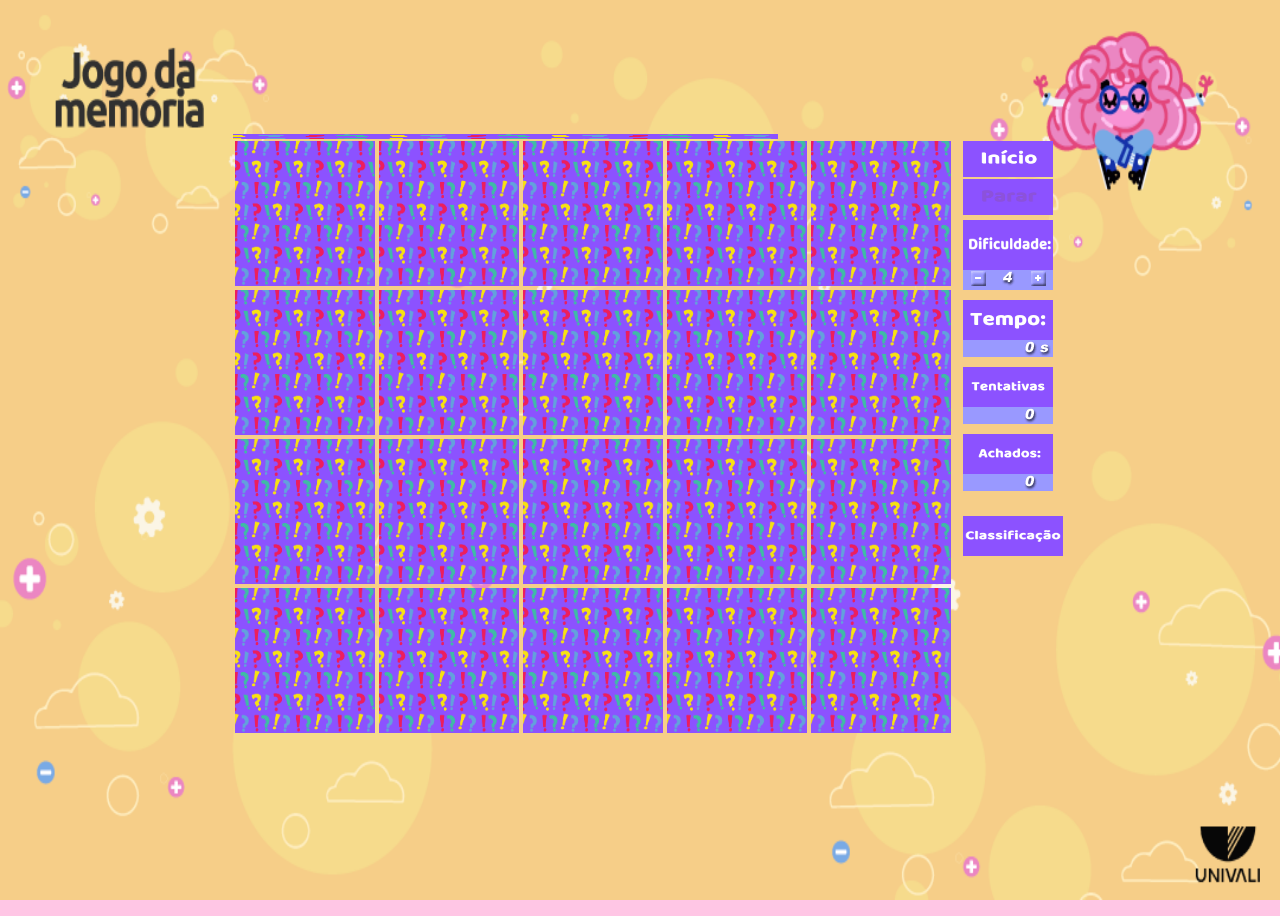
<file: memoria/index.html>
<!doctype html public "-//w3c//dtd html 4.0 transitional//en">

<html>
  <head>
<html lang="pt_br" xml:lang="pt_BR">
<head>
<title>Trabalho de Psicologia 2020/1</title >
<meta charset="utf-8" />
    <script language="JavaScript1.2" src="memory.js" type="text/javascript"></script>
    <style>
    body {
        background-image: url(/img/Fundo-memoria.png);
        width:  100%;
        height: 100%;
        background-repeat: no-repeat;
        background-attachment: fixed;
        background-size: 100% 100%;         
    }
    </style>
  </head>
  <body bgcolor="#FFC6E5" onload="loadImages(10, 1, 1);">
    <br /><br /><br /><br /><br /><br /><br />
    <table align=center cellspacing="0" cellpadding="0" border="0">
      <tr>
        <td colspan="3"><img name="memory_id" src="images/cardfrente.png" width="545" height="5" border="0" alt=""></td>
      </tr>
      <tr>
        <td>
          <table cellspacing="0" cellpadding="2" border="0">
            <tr>
              <td><a href="javascript:showCard(0)"><img name="card1" src="images/cardfrente.png" width="140" height="145" border="0" alt=""></a></td>
              <td><a href="javascript:showCard(1)"><img name="card2" src="images/cardfrente.png" width="140" height="145" border="0" alt=""></a></td>
              <td><a href="javascript:showCard(2)"><img name="card3" src="images/cardfrente.png" width="140" height="145" border="0" alt=""></a></td>
              <td><a href="javascript:showCard(3)"><img name="card4" src="images/cardfrente.png" width="140" height="145" border="0" alt=""></a></td>
              <td><a href="javascript:showCard(4)"><img name="card5" src="images/cardfrente.png" width="140" height="145" border="0" alt=""></a></td>
            </tr>
            <tr>
              <td><a href="javascript:showCard(5)"><img name="card6" src="images/cardfrente.png" width="140" height="145" border="0" alt=""></a></td>
              <td><a href="javascript:showCard(6)"><img name="card7" src="images/cardfrente.png" width="140" height="145" border="0" alt=""></a></td>
              <td><a href="javascript:showCard(7)"><img name="card8" src="images/cardfrente.png" width="140" height="145" border="0" alt=""></a></td>
              <td><a href="javascript:showCard(8)"><img name="card9" src="images/cardfrente.png" width="140" height="145" border="0" alt=""></a></td>
              <td><a href="javascript:showCard(9)"><img name="card10" src="images/cardfrente.png" width="140" height="145" border="0" alt=""></a></td>
            </tr>
            <tr>
              <td><a href="javascript:showCard(10)"><img name="card11" src="images/cardfrente.png" width="140" height="145" border="0" alt=""></a></td>
              <td><a href="javascript:showCard(11)"><img name="card12" src="images/cardfrente.png" width="140" height="145" border="0" alt=""></a></td>
              <td><a href="javascript:showCard(12)"><img name="card13" src="images/cardfrente.png" width="140" height="145" border="0" alt=""></a></td>
              <td><a href="javascript:showCard(13)"><img name="card14" src="images/cardfrente.png" width="140" height="145" border="0" alt=""></a></td>
              <td><a href="javascript:showCard(14)"><img name="card15" src="images/cardfrente.png" width="140" height="145" border="0" alt=""></a></td>
            </tr>
            <tr>
              <td><a href="javascript:showCard(15)"><img name="card16" src="images/cardfrente.png" width="140" height="145" border="0" alt=""></a></td>
              <td><a href="javascript:showCard(16)"><img name="card17" src="images/cardfrente.png" width="140" height="145" border="0" alt=""></a></td>
              <td><a href="javascript:showCard(17)"><img name="card18" src="images/cardfrente.png" width="140" height="145" border="0" alt=""></a></td>
              <td><a href="javascript:showCard(18)"><img name="card19" src="images/cardfrente.png" width="140" height="145" border="0" alt=""></a></td>
              <td><a href="javascript:showCard(19)"><img name="card20" src="images/cardfrente.png" width="140" height="145" border="0" alt=""></a></td>
            </tr>
          </table>
        </td>
        <td><img src="images/blank.gif" width="10" height="1" border="0" alt=""></td>
        <td align="left" valign="top">
          <table border="0" cellspacing="0" cellpadding="0">
            <tr>
              <td><img src="images/blank.gif" width="90" height="2" border="0" alt=""></td>
            </tr>
            <tr>
              <td><a href="javascript:startGame()"><img src="images/startstop1.gif" width="90" height="36" border="0" alt=""></a></td>
            </tr>
            <tr>
              <td><img src="images/blank.gif" width="90" height="2" border="0" alt=""></td>
            </tr>
            <tr>
              <td><a href="javascript:stopGame()"><img src="images/startstop4.gif" width="90" height="36" border="0" alt=""></a></td>
            </tr>
            <tr>
              <td><img src="images/blank.gif" width="90" height="5" border="0" alt=""></td>
            </tr>
            <tr>
              <td><img src="images/level.png" width="90" height="50" border="0" alt=""></td>
            </tr>
            <tr>
              <td>
                <table cellspacing="0" cellpadding="0" border="0">
                  <tr bgcolor="#9999FF">
                    <td><img src="images/10.gif" width="8" height="17" border="0" alt=""></td>
                    <td><a href="javascript:setLevel(-1)"><img src="images/plusminus3.gif" width="15" height="17" border="0" alt=""></a></td>
                    <td><img src="images/10.gif" width="15" height="17" border="0" alt=""></td>
                    <td><img src="images/4.gif" width="15" height="17" border="0" alt=""></td>
                    <td><img src="images/10.gif" width="15" height="17" border="0" alt=""></td>
                    <td><a href="javascript:setLevel(1)"><img src="images/plusminus1.gif" width="15" height="17" border="0" alt=""></a></td>
                    <td><img src="images/10.gif" width="7" height="17" border="0" alt=""></td>
                  </tr>
                </table>
              </td>
            </tr>
            <tr>
              <td><img src="images/10.gif" width="90" height="3" border="0" alt=""></td>
            </tr>
            <tr>
              <td><img src="images/blank.gif" width="90" height="10" border="0" alt=""></td>
            </tr>
            <tr>
              <td><img src="images/time.png" width="90" height="40" border="0" alt=""></td>
            </tr>
            <tr>
              <td>
                <table cellspacing="0" cellpadding="0" border="0">
                  <tr bgcolor="#9999FF">
                    <td><img src="images/10.gif" width="15" height="17" border="0" alt=""></td>
                    <td><img src="images/10.gif" width="15" height="17" border="0" alt=""></td>
                    <td><img src="images/10.gif" width="15" height="17" border="0" alt=""></td>
                    <td><img src="images/10.gif" width="15" height="17" border="0" alt=""></td>
                    <td><img src="images/10.gif" width="15" height="17" border="0" alt=""></td>
                    <td><img src="images/s.gif" width="15" height="17" border="0" alt=""></td>
                  </tr>
                </table>
              </td>
            </tr>
            <tr>
              <td><img src="images/blank.gif" width="90" height="10" border="0" alt=""></td>
            </tr>
            <tr>
              <td><img src="images/attempts.png" width="90" height="40" border="0" alt=""></td>
            </tr>
            <tr>
              <td>
                <table cellspacing="0" cellpadding="0" border="0">
                  <tr bgcolor="#9999FF">
                    <td><img src="images/10.gif" width="15" height="17" border="0" alt=""></td>
                    <td><img src="images/10.gif" width="15" height="17" border="0" alt=""></td>
                    <td><img src="images/10.gif" width="15" height="17" border="0" alt=""></td>
                    <td><img src="images/10.gif" width="15" height="17" border="0" alt=""></td>
                    <td><img src="images/10.gif" width="15" height="17" border="0" alt=""></td>
                    <td><img src="images/10.gif" width="15" height="17" border="0" alt=""></td>
                  </tr>
                </table>
              </td>
            </tr>
            <tr>
              <td><img src="images/blank.gif" width="90" height="10" border="0" alt=""></td>
            </tr>
            <tr>
              <td><img src="images/found.png" width="90" height="40" border="0" alt=""></td>
            </tr>
            <tr>
              <td>
                <table cellspacing="0" cellpadding="0" border="0">
                  <tr bgcolor="#9999FF">
                    <td><img src="images/10.gif" width="15" height="17" border="0" alt=""></td>
                    <td><img src="images/10.gif" width="15" height="17" border="0" alt=""></td>
                    <td><img src="images/10.gif" width="15" height="17" border="0" alt=""></td>
                    <td><img src="images/10.gif" width="15" height="17" border="0" alt=""></td>
                    <td><img src="images/10.gif" width="15" height="17" border="0" alt=""></td>
                    <td><img src="images/10.gif" width="15" height="17" border="0" alt=""></td>
                  </tr>
                </table>
              </td>
            </tr>
            <tr>
              <td><img src="images/blank.gif" width="90" height="25" border="0" alt=""></td>
            </tr>
            <tr>
              <td><a href="javascript:showHighScore()"><img src="images/highscore.png" width="100" height="40" border="0" alt=""></a></td>
            </tr>
         </table>
        </td>
      </tr>
    </table>
    <noscript>
      This game needs JavaScript 1.2 or higher and PHP4
    </noscript>

  </body>
</html>
</file>
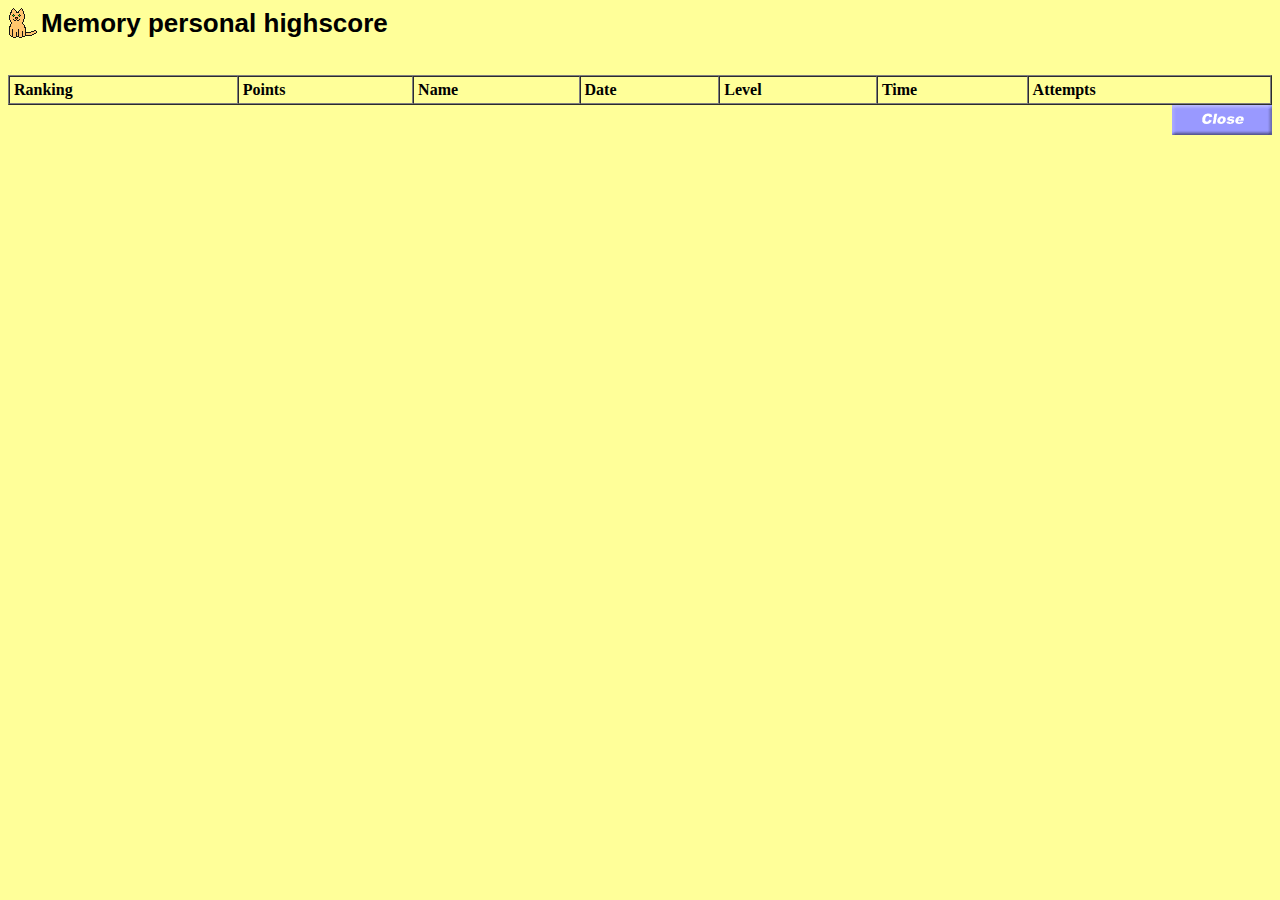
<file: memoria/highscore.html>
<!doctype html public "-//w3c//dtd html 4.0 transitional//en">

<html>
  <head>
  	<title>Memory personal highscore</title>
  </head>
  <body bgcolor="#FFFF99">
    <a href="http://mypage.bluewin.ch/katzenseite/index_en.html" target="_blank"><img src="images/cat.gif" border="0" align="left" alt="Home" width="30" height="30"></a>
    <div style="font-family: Arial, Helvetica, sans-serif; font-size: 26px; font-weight: bold;">
      <nobr>Memory personal highscore</nobr>
    </div>
    <br>
    <script type="text/javascript">
      <!--
        document.write("    <table width=\"100%\" cellspacing=\"0\" cellpadding=\"4\" border=\"1\">");
        document.write("      <tr>");
        document.write("        <th align=\"left\">Ranking</th>");
        document.write("        <th align=\"left\">Points</th>");
        document.write("        <th align=\"left\">Name</th>");
        document.write("        <th align=\"left\">Date</th>");
        document.write("        <th align=\"left\">Level</th>");
        document.write("        <th align=\"left\">Time</th>");
        document.write("        <th align=\"left\">Attempts</th>");
        document.write("      </tr>");
        
        if(opener.arrHighScore.length != null)
        {
          var n = opener.arrHighScore.length;
          for(var i = n - 1; i >= 0; i--)
          {
            document.write("      <tr>");
            document.write("        <td>" + (n - i) + "</td>");
            document.write("        <td>" + opener.arrHighScore[i].nPoints + "</td>");
            document.write("        <td>" + opener.arrHighScore[i].strName + "</td>");
            document.write("        <td>" + opener.arrHighScore[i].strDate + "</td>");
            document.write("        <td>" + opener.arrHighScore[i].nLevel + "</td>");
            document.write("        <td>" + opener.arrHighScore[i].nSeconds + "</td>");
            document.write("        <td>" + opener.arrHighScore[i].nAttempts + "</td>");
            document.write("      </tr>");
          }
        }
        document.write("    </table>");             
      //-->
    </script>
    <br>
    <table width="100%" border="0" cellspacing="0" cellpadding="0">
      <tr>
        <td align="right"><a href="javascript:window.close()"><img src="images/close.gif" width="100" height="30" border="0" alt=""></a>
      </td>
      </tr>
    </table>
    <noscript>
      This game needs JavaScript 1.2 or higher
    </noscript>
  </body>
</html>
</file>
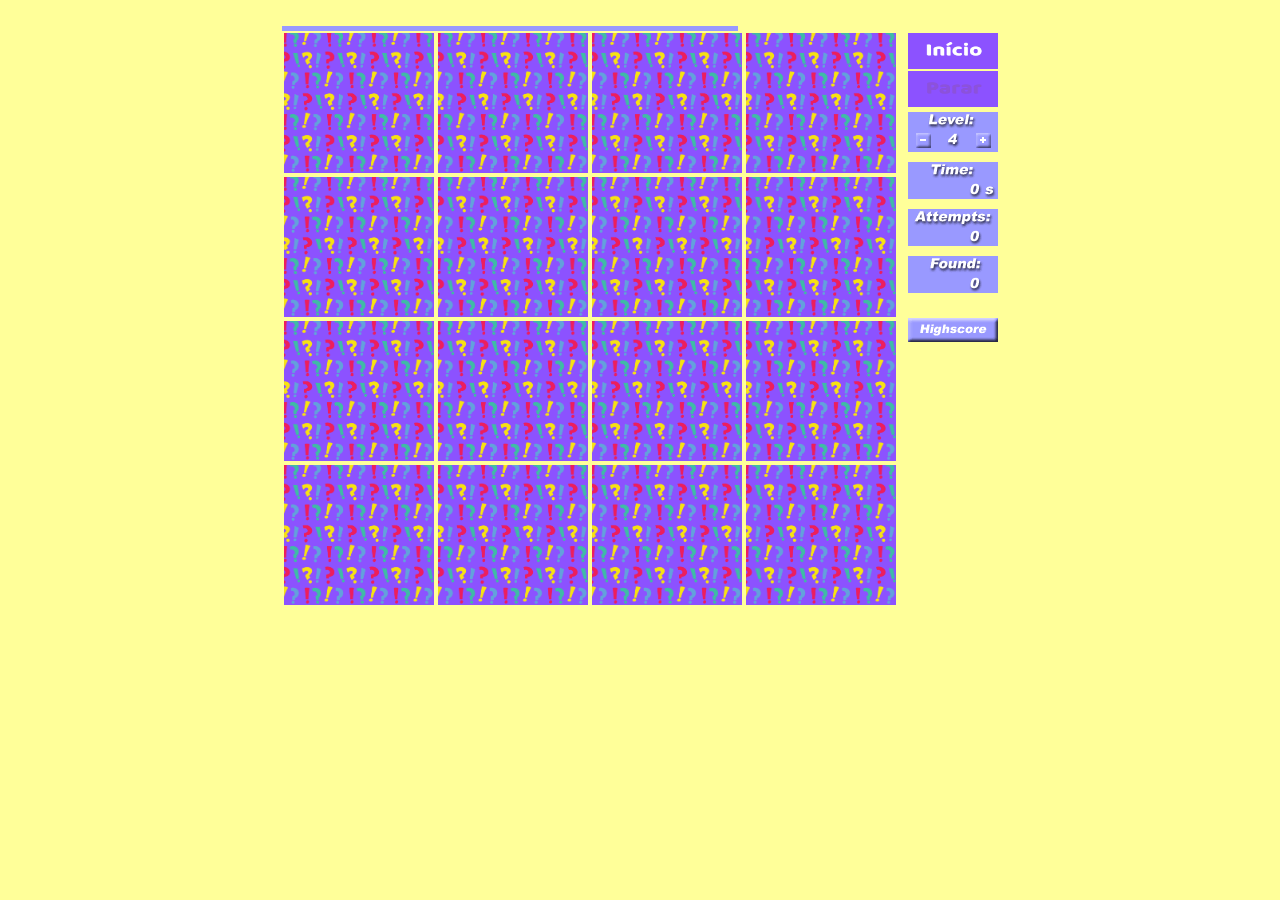
<file: memoria/indexHTm..html>
<!doctype html public "-//w3c//dtd html 4.0 transitional//en">

<html>
  <head>
    <title>Memory by Markus Eichenberger</title>
    <script language="JavaScript1.2" src="memory.js" type="text/javascript"></script>
  </head>
  <body align="center" bgcolor="#FFFF99" onload="loadImages(8, 0, 0);">
    <br>
    <table align="center" cellspacing="0" cellpadding="0" border="0">
      <tr>
        <td colspan="3"><img name="memory_id" src="images/10.gif" width="456" height="5" border="0" alt=""></td>
      </tr>
      <tr>
        <td>
          <table align="center" cellspacing="0" cellpadding="2" border="0">
            <tr>
              <td><a href="javascript:showCard(0)"><img name="card1" src="images/card.jpg" width="150" height="140" border="0" alt=""></a></td>
              <td><a href="javascript:showCard(1)"><img name="card2" src="images/card.jpg" width="150" height="140" border="0" alt=""></a></td>
              <td><a href="javascript:showCard(2)"><img name="card3" src="images/card.jpg" width="150" height="140" border="0" alt=""></a></td>
              <td><a href="javascript:showCard(3)"><img name="card4" src="images/card.jpg" width="150" height="140" border="0" alt=""></a></td>
            </tr>
            <tr>
              <td><a href="javascript:showCard(4)"><img name="card5" src="images/card.jpg" width="150" height="140" border="0" alt=""></a></td>
              <td><a href="javascript:showCard(5)"><img name="card6" src="images/card.jpg" width="150" height="140" border="0" alt=""></a></td>
              <td><a href="javascript:showCard(6)"><img name="card7" src="images/card.jpg" width="150" height="140" border="0" alt=""></a></td>
              <td><a href="javascript:showCard(7)"><img name="card8" src="images/card.jpg" width="150" height="140" border="0" alt=""></a></td>
            </tr>
            <tr>
              <td><a href="javascript:showCard(8)"><img name="card9" src="images/card.jpg" width="150" height="140" border="0" alt=""></a></td>
              <td><a href="javascript:showCard(9)"><img name="card10" src="images/card.jpg" width="150" height="140" border="0" alt=""></a></td>
              <td><a href="javascript:showCard(10)"><img name="card11" src="images/card.jpg" width="150" height="140" border="0" alt=""></a></td>
              <td><a href="javascript:showCard(11)"><img name="card12" src="images/card.jpg" width="150" height="140" border="0" alt=""></a></td>
            </tr>
            <tr>
              <td><a href="javascript:showCard(12)"><img name="card13" src="images/card.jpg" width="150" height="140" border="0" alt=""></a></td>
              <td><a href="javascript:showCard(13)"><img name="card14" src="images/card.jpg" width="150" height="140" border="0" alt=""></a></td>
              <td><a href="javascript:showCard(14)"><img name="card15" src="images/card.jpg" width="150" height="140" border="0" alt=""></a></td>
              <td><a href="javascript:showCard(15)"><img name="card16" src="images/card.jpg" width="150" height="140" border="0" alt=""></a></td>
            </tr>
          </table>
        </td>
        <td><img src="images/blank.gif" width="10" height="1" border="0" alt=""></td>
        <td align="left" valign="top">
          <table border="0" cellspacing="0" cellpadding="0">
            <tr>
              <td><img src="images/blank.gif" width="90" height="2" border="0" alt=""></td>
            </tr>
            <tr>
              <td><a href="javascript:startGame()"><img src="images/startstop1.gif" width="90" height="36" border="0" alt=""></a></td>
            </tr>
            <tr>
              <td><img src="images/blank.gif" width="90" height="2" border="0" alt=""></td>
            </tr>
            <tr>
              <td><a href="javascript:stopGame()"><img src="images/startstop4.gif" width="90" height="36" border="0" alt=""></a></td>
            </tr>
            <tr>
              <td><img src="images/blank.gif" width="90" height="5" border="0" alt=""></td>
            </tr>
            <tr>
              <td><img src="images/level.gif" width="90" height="20" border="0" alt=""></td>
            </tr>
            <tr>
              <td>
                <table cellspacing="0" cellpadding="0" border="0">
                  <tr bgcolor="#9999FF">
                    <td><img src="images/10.gif" width="8" height="17" border="0" alt=""></td>
                    <td><a href="javascript:setLevel(-1)"><img src="images/plusminus3.gif" width="15" height="17" border="0" alt=""></a></td>
                    <td><img src="images/10.gif" width="15" height="17" border="0" alt=""></td>
                    <td><img src="images/4.gif" width="15" height="17" border="0" alt=""></td>
                    <td><img src="images/10.gif" width="15" height="17" border="0" alt=""></td>
                    <td><a href="javascript:setLevel(1)"><img src="images/plusminus1.gif" width="15" height="17" border="0" alt=""></a></td>
                    <td><img src="images/10.gif" width="7" height="17" border="0" alt=""></td>
                  </tr>
                </table>
              </td>
            </tr>
            <tr>
              <td><img src="images/10.gif" width="90" height="3" border="0" alt=""></td>
            </tr>
            <tr>
              <td><img src="images/blank.gif" width="90" height="10" border="0" alt=""></td>
            </tr>
            <tr>
              <td><img src="images/time.gif" width="90" height="20" border="0" alt=""></td>
            </tr>
            <tr>
              <td>
                <table cellspacing="0" cellpadding="0" border="0">
                  <tr bgcolor="#9999FF">
                    <td><img src="images/10.gif" width="15" height="17" border="0" alt=""></td>
                    <td><img src="images/10.gif" width="15" height="17" border="0" alt=""></td>
                    <td><img src="images/10.gif" width="15" height="17" border="0" alt=""></td>
                    <td><img src="images/10.gif" width="15" height="17" border="0" alt=""></td>
                    <td><img src="images/10.gif" width="15" height="17" border="0" alt=""></td>
                    <td><img src="images/s.gif" width="15" height="17" border="0" alt=""></td>
                  </tr>
                </table>
              </td>
            </tr>
            <tr>
              <td><img src="images/blank.gif" width="90" height="10" border="0" alt=""></td>
            </tr>
            <tr>
              <td><img src="images/attempts.gif" width="90" height="20" border="0" alt=""></td>
            </tr>
            <tr>
              <td>
                <table cellspacing="0" cellpadding="0" border="0">
                  <tr bgcolor="#9999FF">
                    <td><img src="images/10.gif" width="15" height="17" border="0" alt=""></td>
                    <td><img src="images/10.gif" width="15" height="17" border="0" alt=""></td>
                    <td><img src="images/10.gif" width="15" height="17" border="0" alt=""></td>
                    <td><img src="images/10.gif" width="15" height="17" border="0" alt=""></td>
                    <td><img src="images/10.gif" width="15" height="17" border="0" alt=""></td>
                    <td><img src="images/10.gif" width="15" height="17" border="0" alt=""></td>
                  </tr>
                </table>
              </td>
            </tr>
            <tr>
              <td><img src="images/blank.gif" width="90" height="10" border="0" alt=""></td>
            </tr>
            <tr>
              <td><img src="images/found.gif" width="90" height="20" border="0" alt=""></td>
            </tr>
            <tr>
              <td>
                <table cellspacing="0" cellpadding="0" border="0">
                  <tr bgcolor="#9999FF">
                    <td><img src="images/10.gif" width="15" height="17" border="0" alt=""></td>
                    <td><img src="images/10.gif" width="15" height="17" border="0" alt=""></td>
                    <td><img src="images/10.gif" width="15" height="17" border="0" alt=""></td>
                    <td><img src="images/10.gif" width="15" height="17" border="0" alt=""></td>
                    <td><img src="images/10.gif" width="15" height="17" border="0" alt=""></td>
                    <td><img src="images/10.gif" width="15" height="17" border="0" alt=""></td>
                  </tr>
                </table>
              </td>
            </tr>
            <tr>
              <td><img src="images/blank.gif" width="90" height="25" border="0" alt=""></td>
            </tr>
            <tr>
              <td><a href="javascript:showHighScore()"><img src="images/highscore.gif" width="90" height="24" border="0" alt=""></a></td>
            </tr>
         </table>
        </td>
      </tr>
    </table>
    <noscript>
      This game needs JavaScript 1.2 or higher
    </noscript>
  </body>
</html>
</file>
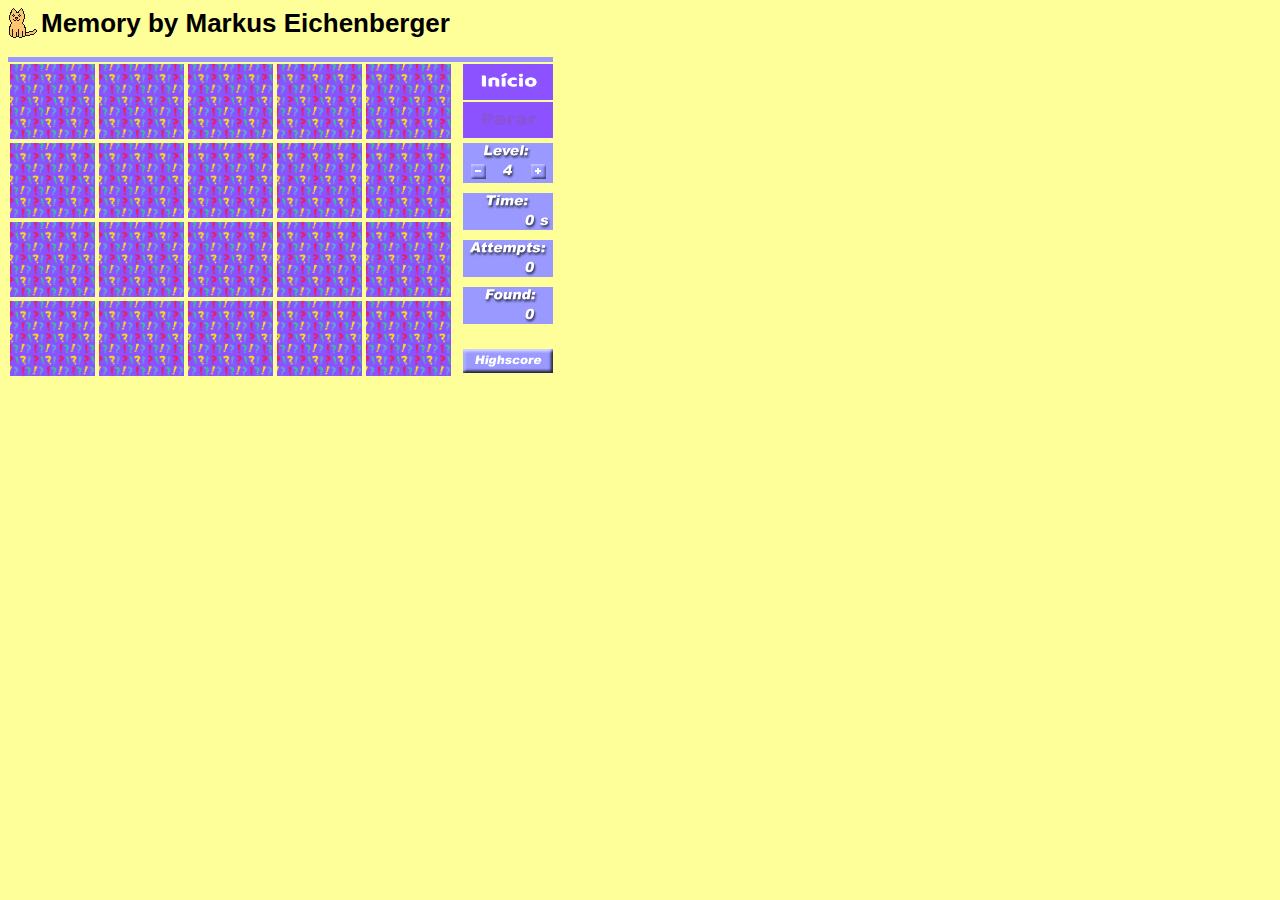
<file: memoria/memory_mirror.html>
<!doctype html public "-//w3c//dtd html 4.0 transitional//en">

<html>
  <head>
    <title>Memory by Markus Eichenberger</title>
    <script language="JavaScript1.2" src="memory.js" type="text/javascript"></script>
  </head>
  <body bgcolor="#FFFF99" onload="loadImages(10, 1, 0);">
    <a href="http://mypage.bluewin.ch/katzenseite/index_en.html" target="_top"><img src="images/cat.gif" border="0" align="left" alt="Home" width="30" height="30"></a>
    <div style="font-family: Arial, Helvetica, sans-serif; font-size: 26px; font-weight: bold;">
      <nobr>Memory by Markus Eichenberger</nobr>
    </div>
    <br>
    <table cellspacing="0" cellpadding="0" border="0">
      <tr>
        <td colspan="3"><img name="memory_id" src="images/10.gif" width="545" height="5" border="0" alt=""></td>
      </tr>
      <tr>
        <td>
          <table cellspacing="0" cellpadding="2" border="0">
            <tr>
              <td><a href="javascript:showCard(0)"><img name="card1" src="images/card.jpg" width="85" height="75" border="0" alt=""></a></td>
              <td><a href="javascript:showCard(1)"><img name="card2" src="images/card.jpg" width="85" height="75" border="0" alt=""></a></td>
              <td><a href="javascript:showCard(2)"><img name="card3" src="images/card.jpg" width="85" height="75" border="0" alt=""></a></td>
              <td><a href="javascript:showCard(3)"><img name="card4" src="images/card.jpg" width="85" height="75" border="0" alt=""></a></td>
              <td><a href="javascript:showCard(4)"><img name="card5" src="images/card.jpg" width="85" height="75" border="0" alt=""></a></td>
            </tr>
            <tr>
              <td><a href="javascript:showCard(5)"><img name="card6" src="images/card.jpg" width="85" height="75" border="0" alt=""></a></td>
              <td><a href="javascript:showCard(6)"><img name="card7" src="images/card.jpg" width="85" height="75" border="0" alt=""></a></td>
              <td><a href="javascript:showCard(7)"><img name="card8" src="images/card.jpg" width="85" height="75" border="0" alt=""></a></td>
              <td><a href="javascript:showCard(8)"><img name="card9" src="images/card.jpg" width="85" height="75" border="0" alt=""></a></td>
              <td><a href="javascript:showCard(9)"><img name="card10" src="images/card.jpg" width="85" height="75" border="0" alt=""></a></td>
            </tr>
            <tr>
              <td><a href="javascript:showCard(10)"><img name="card11" src="images/card.jpg" width="85" height="75" border="0" alt=""></a></td>
              <td><a href="javascript:showCard(11)"><img name="card12" src="images/card.jpg" width="85" height="75" border="0" alt=""></a></td>
              <td><a href="javascript:showCard(12)"><img name="card13" src="images/card.jpg" width="85" height="75" border="0" alt=""></a></td>
              <td><a href="javascript:showCard(13)"><img name="card14" src="images/card.jpg" width="85" height="75" border="0" alt=""></a></td>
              <td><a href="javascript:showCard(14)"><img name="card15" src="images/card.jpg" width="85" height="75" border="0" alt=""></a></td>
            </tr>
            <tr>
              <td><a href="javascript:showCard(15)"><img name="card16" src="images/card.jpg" width="85" height="75" border="0" alt=""></a></td>
              <td><a href="javascript:showCard(16)"><img name="card17" src="images/card.jpg" width="85" height="75" border="0" alt=""></a></td>
              <td><a href="javascript:showCard(17)"><img name="card18" src="images/card.jpg" width="85" height="75" border="0" alt=""></a></td>
              <td><a href="javascript:showCard(18)"><img name="card19" src="images/card.jpg" width="85" height="75" border="0" alt=""></a></td>
              <td><a href="javascript:showCard(19)"><img name="card20" src="images/card.jpg" width="85" height="75" border="0" alt=""></a></td>
            </tr>
          </table>
        </td>
        <td><img src="images/blank.gif" width="10" height="1" border="0" alt=""></td>
        <td align="left" valign="top">
          <table border="0" cellspacing="0" cellpadding="0">
            <tr>
              <td><img src="images/blank.gif" width="90" height="2" border="0" alt=""></td>
            </tr>
            <tr>
              <td><a href="javascript:startGame()"><img src="images/startstop1.gif" width="90" height="36" border="0" alt=""></a></td>
            </tr>
            <tr>
              <td><img src="images/blank.gif" width="90" height="2" border="0" alt=""></td>
            </tr>
            <tr>
              <td><a href="javascript:stopGame()"><img src="images/startstop4.gif" width="90" height="36" border="0" alt=""></a></td>
            </tr>
            <tr>
              <td><img src="images/blank.gif" width="90" height="5" border="0" alt=""></td>
            </tr>
            <tr>
              <td><img src="images/level.gif" width="90" height="20" border="0" alt=""></td>
            </tr>
            <tr>
              <td>
                <table cellspacing="0" cellpadding="0" border="0">
                  <tr bgcolor="#9999FF">
                    <td><img src="images/10.gif" width="8" height="17" border="0" alt=""></td>
                    <td><a href="javascript:setLevel(-1)"><img src="images/plusminus3.gif" width="15" height="17" border="0" alt=""></a></td>
                    <td><img src="images/10.gif" width="15" height="17" border="0" alt=""></td>
                    <td><img src="images/4.gif" width="15" height="17" border="0" alt=""></td>
                    <td><img src="images/10.gif" width="15" height="17" border="0" alt=""></td>
                    <td><a href="javascript:setLevel(1)"><img src="images/plusminus1.gif" width="15" height="17" border="0" alt=""></a></td>
                    <td><img src="images/10.gif" width="7" height="17" border="0" alt=""></td>
                  </tr>
                </table>
              </td>
            </tr>
            <tr>
              <td><img src="images/10.gif" width="90" height="3" border="0" alt=""></td>
            </tr>
            <tr>
              <td><img src="images/blank.gif" width="90" height="10" border="0" alt=""></td>
            </tr>
            <tr>
              <td><img src="images/time.gif" width="90" height="20" border="0" alt=""></td>
            </tr>
            <tr>
              <td>
                <table cellspacing="0" cellpadding="0" border="0">
                  <tr bgcolor="#9999FF">
                    <td><img src="images/10.gif" width="15" height="17" border="0" alt=""></td>
                    <td><img src="images/10.gif" width="15" height="17" border="0" alt=""></td>
                    <td><img src="images/10.gif" width="15" height="17" border="0" alt=""></td>
                    <td><img src="images/10.gif" width="15" height="17" border="0" alt=""></td>
                    <td><img src="images/10.gif" width="15" height="17" border="0" alt=""></td>
                    <td><img src="images/s.gif" width="15" height="17" border="0" alt=""></td>
                  </tr>
                </table>
              </td>
            </tr>
            <tr>
              <td><img src="images/blank.gif" width="90" height="10" border="0" alt=""></td>
            </tr>
            <tr>
              <td><img src="images/attempts.gif" width="90" height="20" border="0" alt=""></td>
            </tr>
            <tr>
              <td>
                <table cellspacing="0" cellpadding="0" border="0">
                  <tr bgcolor="#9999FF">
                    <td><img src="images/10.gif" width="15" height="17" border="0" alt=""></td>
                    <td><img src="images/10.gif" width="15" height="17" border="0" alt=""></td>
                    <td><img src="images/10.gif" width="15" height="17" border="0" alt=""></td>
                    <td><img src="images/10.gif" width="15" height="17" border="0" alt=""></td>
                    <td><img src="images/10.gif" width="15" height="17" border="0" alt=""></td>
                    <td><img src="images/10.gif" width="15" height="17" border="0" alt=""></td>
                  </tr>
                </table>
              </td>
            </tr>
            <tr>
              <td><img src="images/blank.gif" width="90" height="10" border="0" alt=""></td>
            </tr>
            <tr>
              <td><img src="images/found.gif" width="90" height="20" border="0" alt=""></td>
            </tr>
            <tr>
              <td>
                <table cellspacing="0" cellpadding="0" border="0">
                  <tr bgcolor="#9999FF">
                    <td><img src="images/10.gif" width="15" height="17" border="0" alt=""></td>
                    <td><img src="images/10.gif" width="15" height="17" border="0" alt=""></td>
                    <td><img src="images/10.gif" width="15" height="17" border="0" alt=""></td>
                    <td><img src="images/10.gif" width="15" height="17" border="0" alt=""></td>
                    <td><img src="images/10.gif" width="15" height="17" border="0" alt=""></td>
                    <td><img src="images/10.gif" width="15" height="17" border="0" alt=""></td>
                  </tr>
                </table>
              </td>
            </tr>
            <tr>
              <td><img src="images/blank.gif" width="90" height="25" border="0" alt=""></td>
            </tr>
            <tr>
              <td><a href="javascript:showHighScore()"><img src="images/highscore.gif" width="90" height="24" border="0" alt=""></a></td>
            </tr>
         </table>
        </td>
      </tr>
    </table>
    <noscript>
      This game needs JavaScript 1.2 or higher
    </noscript>
  </body>
</html>
</file>
